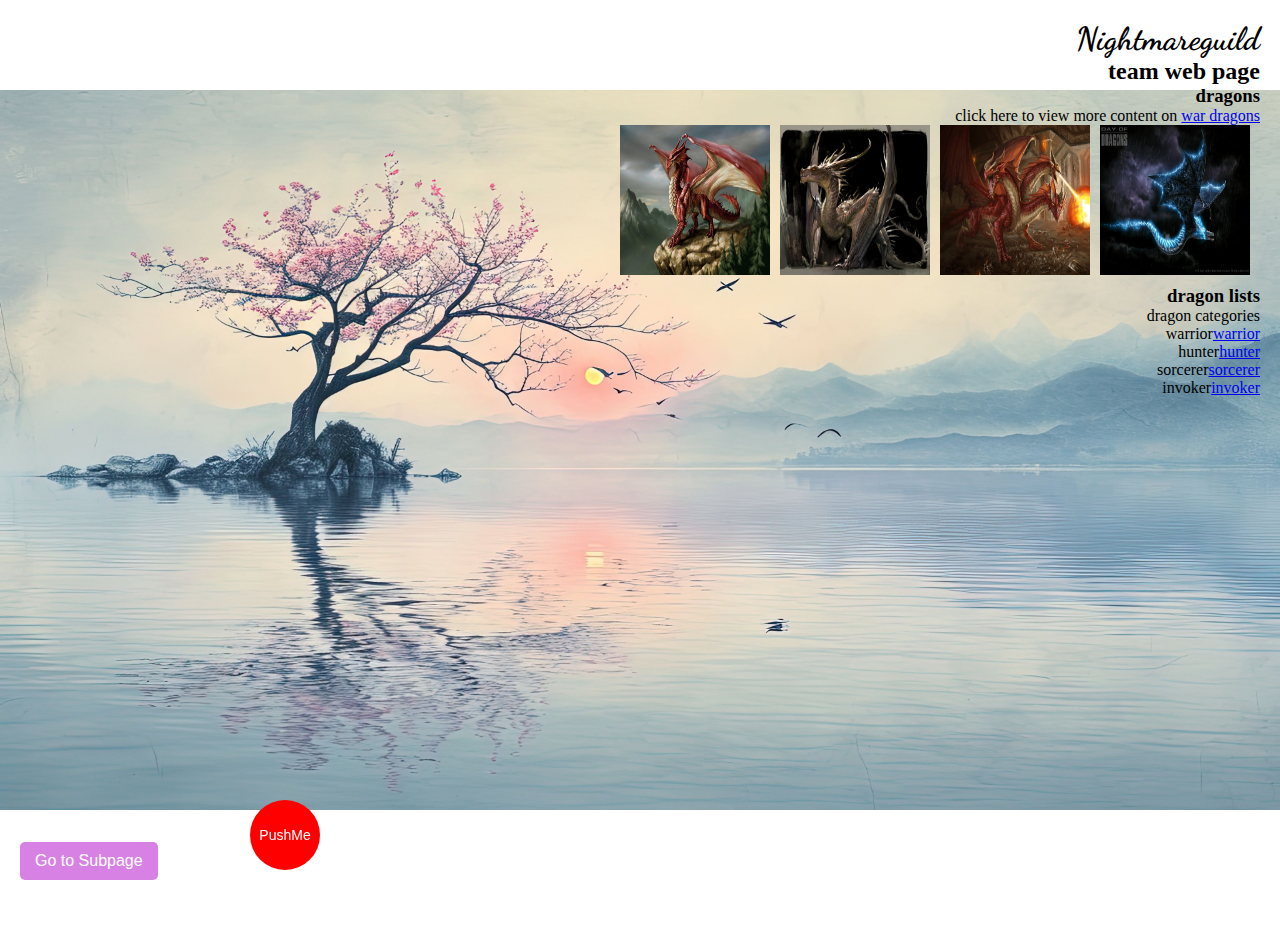
<file: index.html>
<!DOCTYPE html>
<html lang="en">
    <head>
    <meta charset="UTF-8" >
    <meta name="viewport" content="width=device-width, initial-scale=1.0" >
    <title>NightmareGuild teampage</title>
    <!-- Link to Google Fonts to import the Dancing Script font -->
    <link
      href="https://fonts.googleapis.com/css2?family=Dancing+Script&display=swap"
      rel="stylesheet"
    >

    <style>
      body {
        background-image: url("uwp4231915.jpeg"); /* Path to your image */
        background-repeat: no-repeat; /* Prevent image from repeating */
        background-size: contain; /* Ensure the image is fully visible without cropping */
        background-position: center center; /* Center the image */
        background-attachment: fixed; /* Optional: Keeps the image fixed when scrolling */
        height: 100vh; /* Ensure the body takes the full height of the viewport */
        margin: 0; /* Remove default margin */
        display: flex; /* Enable Flexbox */
        flex-direction: column; /* Stack elements vertically */
        justify-content: flex-start; /* Align items at the top */
        align-items: flex-end; /* Align items to the right */
        padding: 20px; /* Add some space from the edges */
      }

      /* Only apply Dancing Script font to the <h1> */
      h1 {
        font-family: "Dancing Script", cursive; /* Apply Dancing Script font only to h1 */
        margin: 0; /* Remove default margin for better layout */
        text-align: right; /* Align text to the right */
      }

      h2,
      h3,
      p,
      ul {
        margin: 0; /* Remove default margins for better layout */
        text-align: right; /* Align text to the right */
      }

      main {
        text-align: right; /* Align the main content to the right */
      }

      ul {
        list-style-type: none;
        padding-left: 0;
      }

      ul li {
        text-align: right; /* Align list items to the right */
      }

      img {
        float: left;
        margin-right: 10px;
        margin-bottom: 10px;
      }
    </style>
  
  <body>
    <h1>Nightmareguild</h1>
    <h2>team web page</h2>
    <main>
      <h3>dragons</h3>

      <p>
        click here to view more content on
        <a href="https://wd.neon-wonderland.com/">war dragons</a>
      </p>

      <img
        src="warrior.jpg" alt="a big chunky dragon"
        height="150"
        width="150"
      >
      <img
        src="hunter.jpg" alt="a sleek dragon"
        height="150"
        width="150"
      >
      <img
        src="sorcerer.jpg" alt="a three headed dragon"
        height="150"
        width="150"
      >
      <img
        src="invoker.jpg" alt="a dragon without legs"
        height="150"
        width="150"
      >
      <h3>dragon lists</h3>
      <p>dragon categories</p>
      <ul>
        <li>warrior<a href="dragon%20class%20warrior.html">warrior</a></li>
        <li>hunter<a href="dragon class hunter2.html">hunter</a></li>
        <li>sorcerer<a href="dragon%20class%20sorcerer.html">sorcerer</a></li>
        <li>invoker<a href="dragon%20class%20invoker.html">invoker</a></li>
      </ul>
    <title>Login Page</title>
      <style>
          .bottom-left-button {
              position: fixed;
              bottom: 20px;
              left: 20px;
              padding: 10px 15px;
              font-size: 16px;
              color: white;
              background-color: rgb(216, 129, 228);
              border: none;
              border-radius: 5px;
              cursor: pointer;
          }
           /* Round button */
        .round-button {
            position: fixed;
            bottom: 30px;
            left: 250px; /* Adjust to position next to the other button */
            width: 70px;
            height: 70px;
            background-color: red;
            color: white;
            font-size: 14px;
            text-align: center;
            line-height: 60px;
            border: none;
            border-radius: 50%;
            cursor: pointer;
        }

        /* Button hover effect */
        .round-button:hover {
            background-color: darkred;
        }
      </style>

  </head>
      <button class="bottom-left-button" onclick="location.href='index1.html'">Go to Subpage</button>
       <!-- Round button linking to YouTube -->
    <button class="round-button" onclick="window.open('https://www.youtube.com/watch?v=v7ScGV5128A')">
      PushMe
  </button>
    </main>
  </body>
</html>
</file>
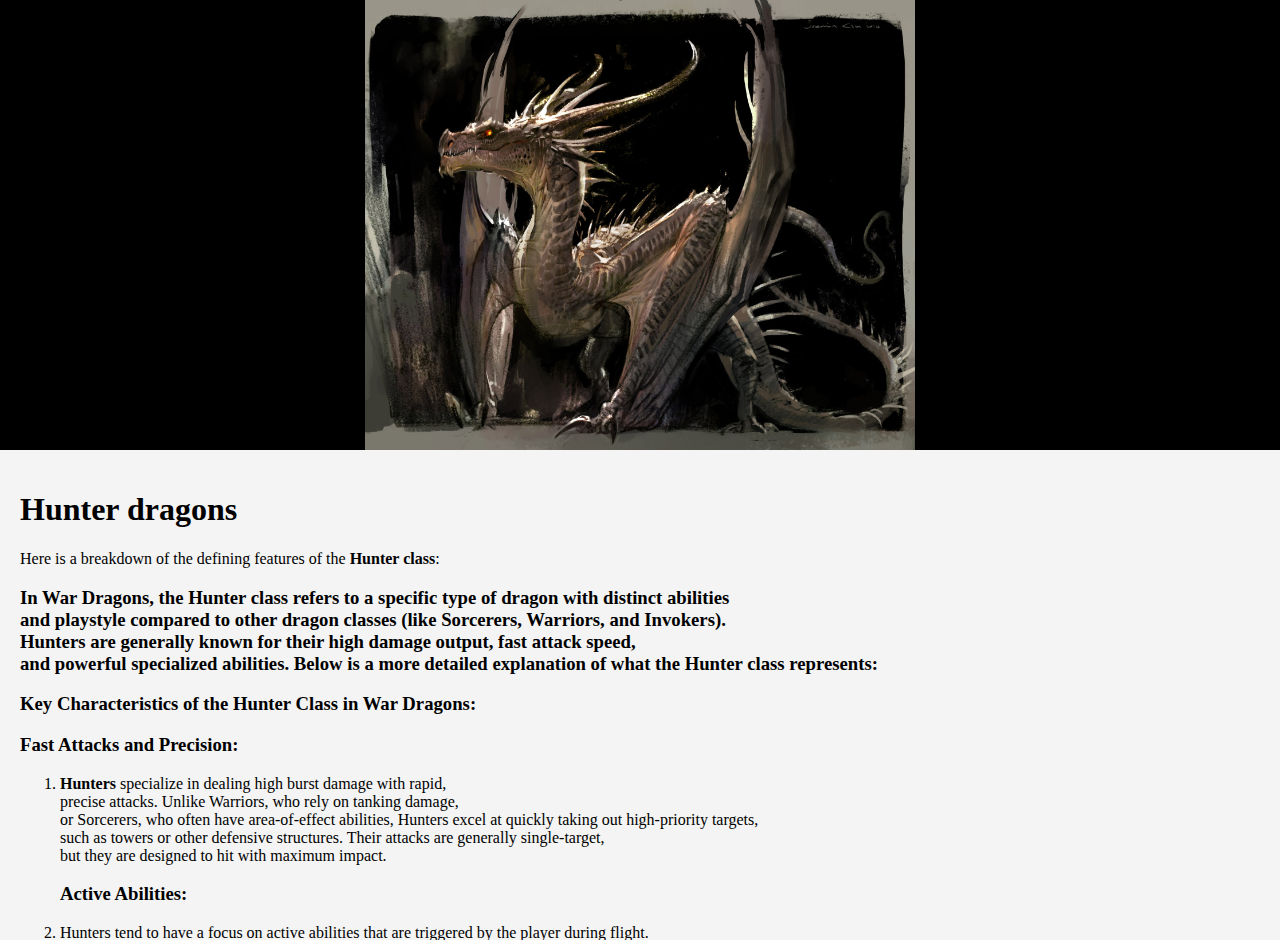
<file: dragon class hunter2.html>
<!DOCTYPE html> 
<html lang="en">
<head>
 <title>this is the hunter class</title>   
    <meta charset="UTF-8">
    <meta name="viewport" content="width=device-width, initial-scale=1.0">
    <style>
    /* Apply a black background to the entire page */
    body, html {
            height: 100%;
            margin: 0; /* Remove default margin */
            background-color: black; /* Set black background */
        }

        /* Style for the top half */
        .top-half {
            background-image: url('hunter.jpg'); /* Set the image */
            background-position: center top; /* Position the image at the top center */
            background-size: contain; /* Ensure the image is contained */
            background-repeat: no-repeat;
            height: 50%; /* Make the image cover the top half of the page */
            width: 100%; /* Full width */
            background-color: transparent; /* Ensure transparency for the image background */#
        }

        /* Style for the bottom half */
        .bottom-half {
            height: 50%; /* The bottom half of the page */
            background-color: #f4f4f4; /* Example background color */
            padding: 20px; /* Add some padding for content */
            overflow-y: auto; /* Add scroll if content exceeds the container height */
        }
    </style>
</head>
<body>

    <div class="top-half"></div> <!-- This div will have the image background -->
    <div class="bottom-half">
        <h1>Hunter dragons</h1>
        <p>Here is a breakdown of the defining features of the <strong>Hunter class</strong>:</p>

    
           <!-- Add more content here -->
<h3><strong> In War Dragons, the Hunter class refers to a specific type of dragon with distinct abilities</strong><br> and playstyle compared to other dragon classes (like Sorcerers, Warriors, and Invokers).<br> Hunters are generally known for their high damage output, fast attack speed,<br> and powerful specialized abilities. Below is a more detailed explanation of what the Hunter class represents:<br></h3>

<h3><strong>Key Characteristics of the Hunter Class in War Dragons:</strong></h3>
<h3>Fast Attacks and Precision:</h3>
<ol>
<li><strong>Hunters</strong> specialize in dealing high burst damage with rapid, <br>precise attacks. Unlike Warriors, who rely on tanking damage, <br> or Sorcerers, who often have area-of-effect abilities, Hunters excel at quickly taking out high-priority targets,<br> such as towers or other defensive structures.
Their attacks are generally single-target, <br> but they are designed to hit with maximum impact. 
<h3>Active Abilities:</h3>

<li>Hunters tend to have a focus on active abilities that are triggered by the player during flight.<br> These abilities often require precise timing and good aim, <br>making them somewhat more difficult to master but highly rewarding for skilled players.<br>
For example, some Hunter dragons have abilities that allow them to lock onto and strike specific towers <br> or deal extra damage to particular defenses (like ballistae, cannons, etc.). <br>
<h3>Gameplay Style:</h3>

<li><strong>Skill-based gameplay:</strong> Hunter dragons often require good aim and timing to maximize their effectiveness.<br> Their attacks may be more powerful than other classes, <br> but they rely heavily on the player’s ability to actively target the right structures and avoid incoming damage.<br>
<li><strong>High skill ceiling:</strong> The Hunter class can be more difficult to master than other dragon classes<br> because it relies on actively aiming and using special abilities at the right moments. <br> This makes them more suitable for players who enjoy a more hands-on, precise style of gameplay.<br>
<h3>No Spellcasting Requirements (Typically):</h3>

<li>While Sorcerers and Invokers tend to have a lot of spellcasting abilities <br>that can be used from a distance, Hunters generally don't have as many spells,<br>focusing more on physical attacks and abilities that increase their damage output.<br>
<h3>Advantages:</h3>

<strong>damage:</strong><br> Hunters excel at taking down specific towers that pose a significant threat, such as defensive structures with high HP<br> (e.g., Dark Flaks, Storm Towers).
<h3>Fast-paced gameplay:</h3> Hunters can clear bases quickly if used correctly, <br>making them useful for aggressive and fast-paced attacks in both offensive and defense-breaking roles.<br>
<h2>summary:</h2>

<strong> Hunter class</strong> in War Dragons is defined by dragons that are best suited for players who enjoy fast-paced,<br> skillful gameplay. They deal high single-target damage,<br> have precise abilities that require aiming,<br> and can be highly effective when used correctly. <br>However, mastering a Hunter requires good timing and aiming, making them a bit more challenging for players<br> who prefer a more straightforward, less skill-dependent playstyle.
</ol>
</div>


 </body>
 </html>
</file>
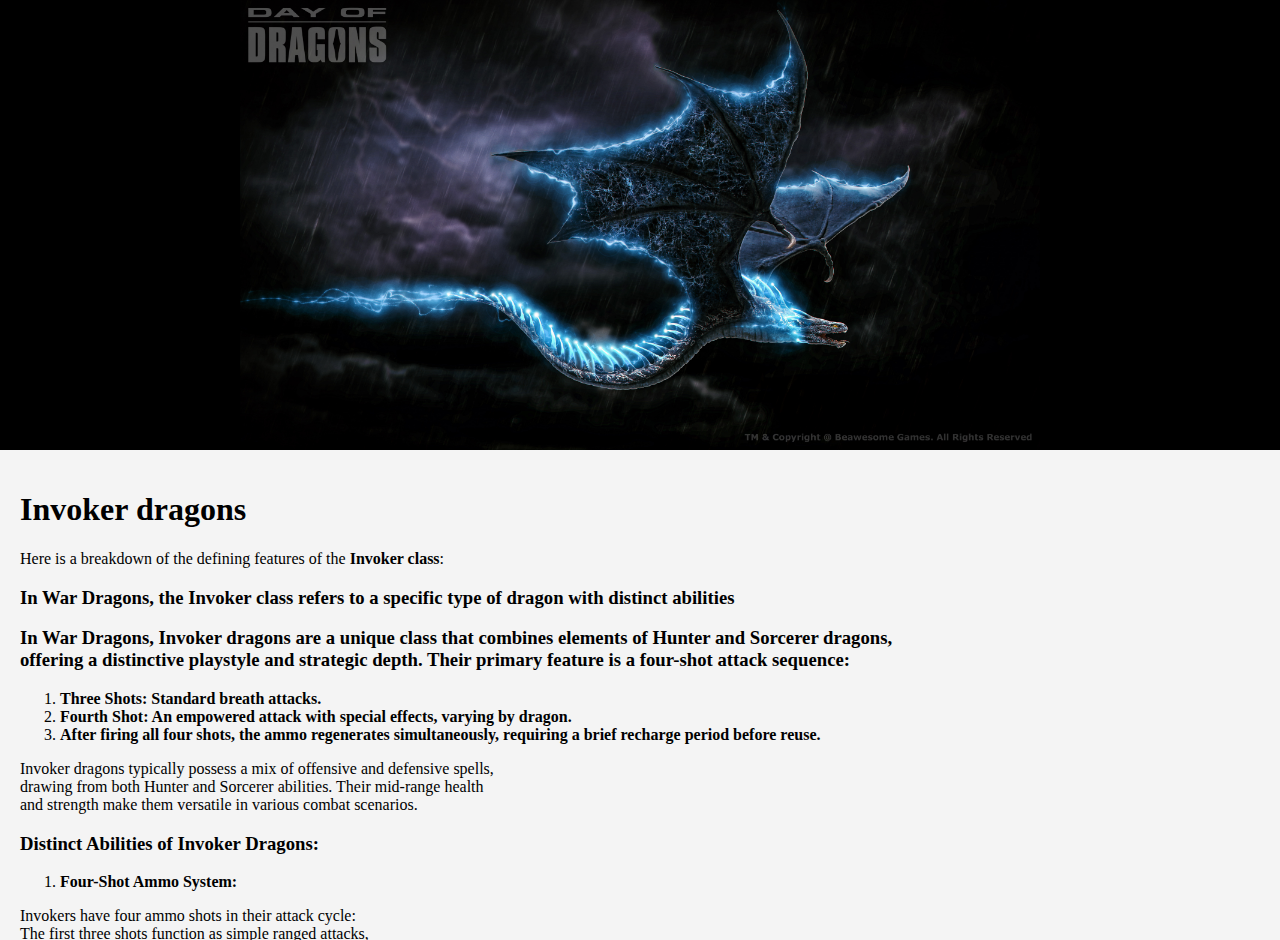
<file: dragon class invoker.html>
<!DOCTYPE html>
<html lang="en">
  <head>
    <title>this is the invoker class</title>   
    <meta charset="UTF-8">
    <meta name="viewport" content="width=device-width, initial-scale=1.0">
    <style>
    /* Apply a black background to the entire page */
    body, html {
            height: 100%;
            margin: 0; /* Remove default margin */
            background-color: black; /* Set black background */
        }

        /* Style for the top half */
        .top-half {
            background-image: url('invoker.jpg'); /* Set the image */
            background-position: center top; /* Position the image at the top center */
            background-size: contain; /* Ensure the image is contained */
            background-repeat: no-repeat;
            height: 50%; /* Make the image cover the top half of the page */
            width: 100%; /* Full width */
            background-color: transparent; /* Ensure transparency for the image background */#
        }

        /* Style for the bottom half */
        .bottom-half {
            height: 50%; /* The bottom half of the page */
            background-color: #f4f4f4; /* Example background color */
            padding: 20px; /* Add some padding for content */
            overflow-y: auto; /* Add scroll if content exceeds the container height */
        }
    </style>
  </head>

    <body>
      <div class="top-half"></div> <!-- This div will have the image background -->
      <div class="bottom-half">

      
      <h1>Invoker dragons</h1>
      <p>Here is a breakdown of the defining features of the <strong>Invoker class</strong>:</p>  

      <h3><strong> In War Dragons, the Invoker class refers to a specific type of dragon with distinct abilities</strong></h3> 
      <h3>In War Dragons, Invoker dragons are a unique class that combines elements of Hunter and Sorcerer dragons,<br> offering a distinctive playstyle and strategic depth. Their primary feature is a four-shot attack sequence:</h3>
      <ol>
      <li><strong> Three Shots: Standard breath attacks.</strong></li>
      <li><strong>Fourth Shot: An empowered attack with special effects, varying by dragon.</strong></li>
      <li><strong>After firing all four shots, the ammo regenerates simultaneously, requiring a brief recharge period before reuse.</strong></li> 
      </ol>
       <p>Invoker dragons typically possess a mix of offensive and defensive spells,<br> drawing from both Hunter and Sorcerer abilities. Their mid-range health <br> and strength make them versatile in various combat scenarios.</p> 
    
      <h3><strong>Distinct Abilities of Invoker Dragons:</strong></h3>
      <ol>
      <li><strong>Four-Shot Ammo System:</strong></li></ol>
      <p>Invokers have four ammo shots in their attack cycle:<br>
         The first three shots function as simple ranged attacks, <br> similar to a Hunter dragon's breath attacks but weaker individually.<br>
      The <strong>fourth shot</strong> is a special empowered attack, which may have additional effects like:<br>
         Dealing area-of-effect (AoE) damage.<br>
         Debuffing enemy towers.<br>
         Applying crowd control or disabling tower abilities.<br>
         After firing all four shots, the Invoker dragon must recharge its ammo, making timing and precision crucial.
         <ol>
      <li><h3><strong>Spell Mix:</strong></h3></li> </ol>
        <strong> Invokers </strong> often combine characteristics from other dragon classes:<br>
                 Hunter-like precision with strategic targeting.<br>
                 Sorcerer-like AoE spells or utility abilities.<br>
            They may have a combination of damage-dealing and defensive spells<br> such as shields or healing abilities, making them versatile<br> for both offense and survival.<br>
  <ol>
      <li><h3><strong>Balanced Strength:</strong></h3></li></ol>
        <strong>Health & Durability:</strong> Invokers typically have a moderate amount of health,<br> somewhere between the high health of Warrior dragons and<br> the low health of Hunters.<br>
                 They are less tanky than Warriors but can sustain<br> themselves longer than Hunters with careful play.<br>
        <h3>Examples of Invoker Dragons and Their Unique Abilities:</h3>
        <h4>Namaka (the first Invoker released):</h4>
      <strong>Fourth shot </strong> triggers a wave of destruction that damages all towers in its path.<br>
                  Spells include a reflective shield to block attacks and regenerate health.<br>
      <strong> Zilch</strong><br>
            Fourth shot deals AoE damage to multiple towers.<br>
            Includes spells that disable and weaken enemy defenses.<br>
      <h3>Strategic Play Tips:</h3>
      <strong>Ammo Management:</strong> Carefully time the use of the fourth shot<br> for maximum damage and control.<br>
      <strong>Spell Synergy:</strong> Combine spells with the fourth shot<br> to maximize its effects, such as stunning <br>towers before delivering the empowered attack.<br>
      <strong>Precision</strong> Like Hunter dragons, Invokers benefit from strategic<br> targeting and timing rather than brute force.<br>
      <h4>In summary, Invokers offer a tactical gameplay style that blends offense, <br>strategy, and utility. Their distinct ability to unleash a powerful<br> fourth attack and recharge all at once adds a new dimension to combat strategy in War Dragons.</h4>
      
        </div>




    </body>
</html>
</file>
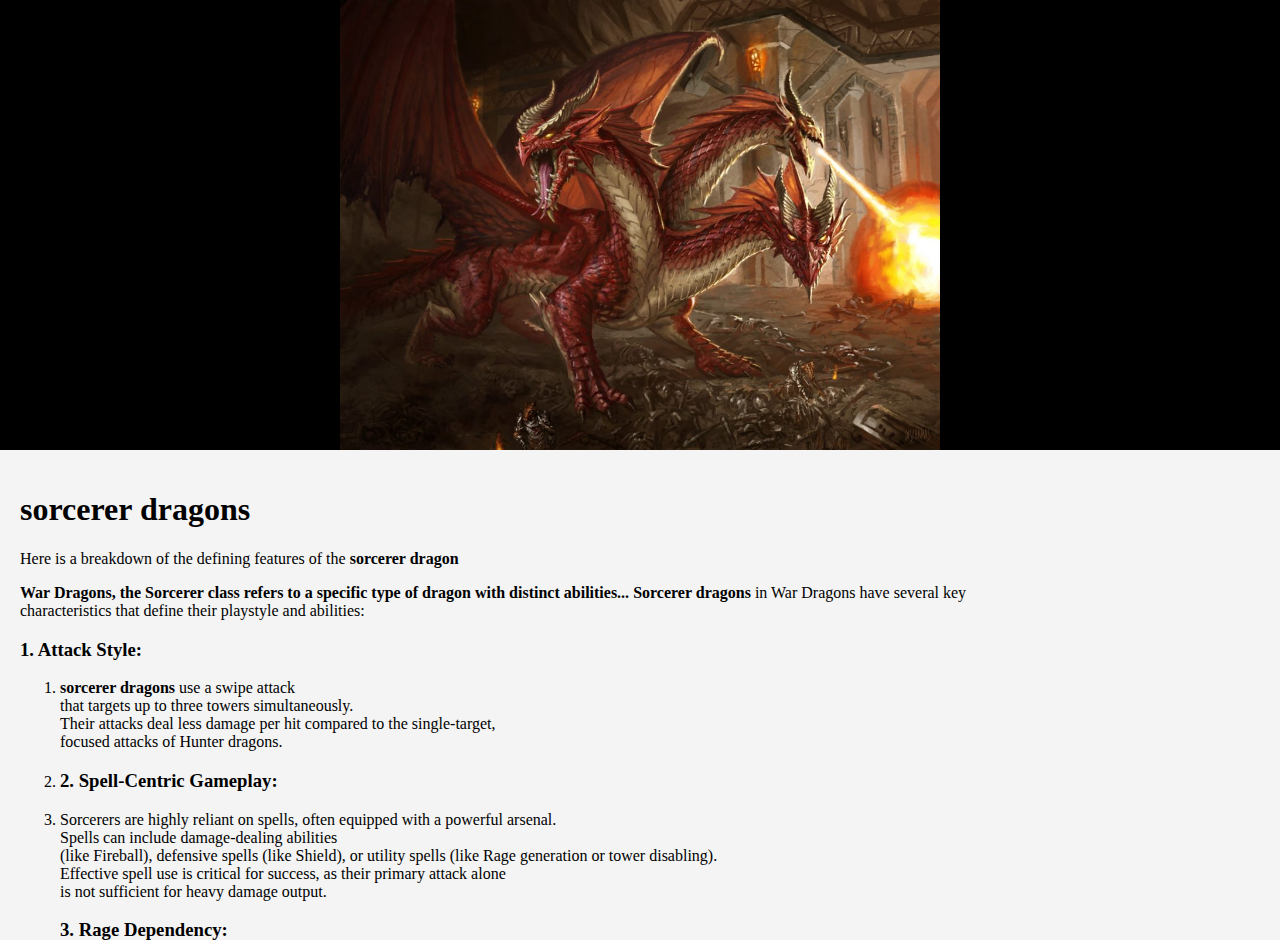
<file: dragon class sorcerer.html>
<!DOCTYPE html>
<html lang="en">
<head>
<title>This is the sorcerer class</title>
    <meta charset="UTF-8">
    <meta name="viewport" content="width=device-width, initial-scale=1.0">
    <style>
   /* Apply a black background to the entire page */
   body, html {
            height: 100%;
            margin: 0; /* Remove default margin */
            background-color: black; /* Set black background */
        }

        /* Style for the top half */
        .top-half {
            background-image: url('sorcerer.jpg'); /* Set the image */
            background-position: center top; /* Position the image at the top center */
            background-size: contain; /* Ensure the image is contained */
            background-repeat: no-repeat;
            height: 50%; /* Make the image cover the top half of the page */
            width: 100%; /* Full width */
            background-color: transparent; /* Ensure transparency for the image background */#
           
        }

        /* Style for the bottom half */
        .bottom-half {
            height: 50%; /* The bottom half of the page */
            background-color: #f4f4f4; /* Example background color */
            padding: 20px; /* Add some padding for content */
            overflow-y: auto; /* Add scroll if content exceeds the container height */
        }
    </style>
</head>
<body>

    <div class="top-half"></div> <!-- This div will have the image background -->
    <div class="bottom-half">
<h1>sorcerer dragons</h1>
<p>Here is a breakdown of the defining features of the <strong>sorcerer dragon</strong></p>

<strong> War Dragons, the Sorcerer class refers to a specific type of dragon with distinct abilities...</strong>
    <!-- Add more content here -->

<strong>Sorcerer dragons</strong> in War Dragons have several key<br> characteristics that define their playstyle and abilities:
<h3>1. Attack Style:</h3>
<ol>
<li><strong> sorcerer dragons</strong> use a swipe attack<br> that targets up to three towers simultaneously.<br>
    Their attacks deal less damage per hit compared to the single-target,<br> focused attacks of Hunter dragons.</li>
<li><h3><strong>2. Spell-Centric Gameplay:</strong></h3>
<li>Sorcerers are highly reliant on spells, often equipped with a powerful arsenal.<br>
    Spells can include damage-dealing abilities <br>(like Fireball), defensive spells (like Shield), or utility spells (like Rage generation or tower disabling).<br>
    Effective spell use is critical for success, as their primary attack alone<br> is not sufficient for heavy damage output.
<h3><strong>3. Rage Dependency:</strong></h3>
<li>Sorcerers require substantial Rage to maximize their potential,<br> as their spells are their main source of power.<br>
    Rage management is crucial to keep casting spells during prolonged battles.</li>
</ol>
<h3><strong>4. Durability:</strong></h3>  
<ol>  
<li>They typically have moderate health, balancing between the high durability<br> of Warrior dragons and the low health of Hunters.<br>
    Their durability allows them to withstand more damage than Hunters<br> but requires careful planning against heavy defenses.
<h3><strong>5. Strategic Role:</strong></h3>
<li>Sorcerers are best suited for players who can strategically manage spells<br> and plan their attacks to exploit weaknesses in enemy defenses.<br>
    They excel at clearing multiple towers when spells are used effectively.
<h3><strong>6. Strengths and Weaknesses:</strong></h3>
<li>Strengths: Wide coverage with attacks,<br> strong spell effects, good crowd control.<br>
    Weaknesses: Lower damage from primary attacks, <br>heavily reliant on Rage and spell management.</li>
</ol>
</div>    

</body>
</html>
</file>
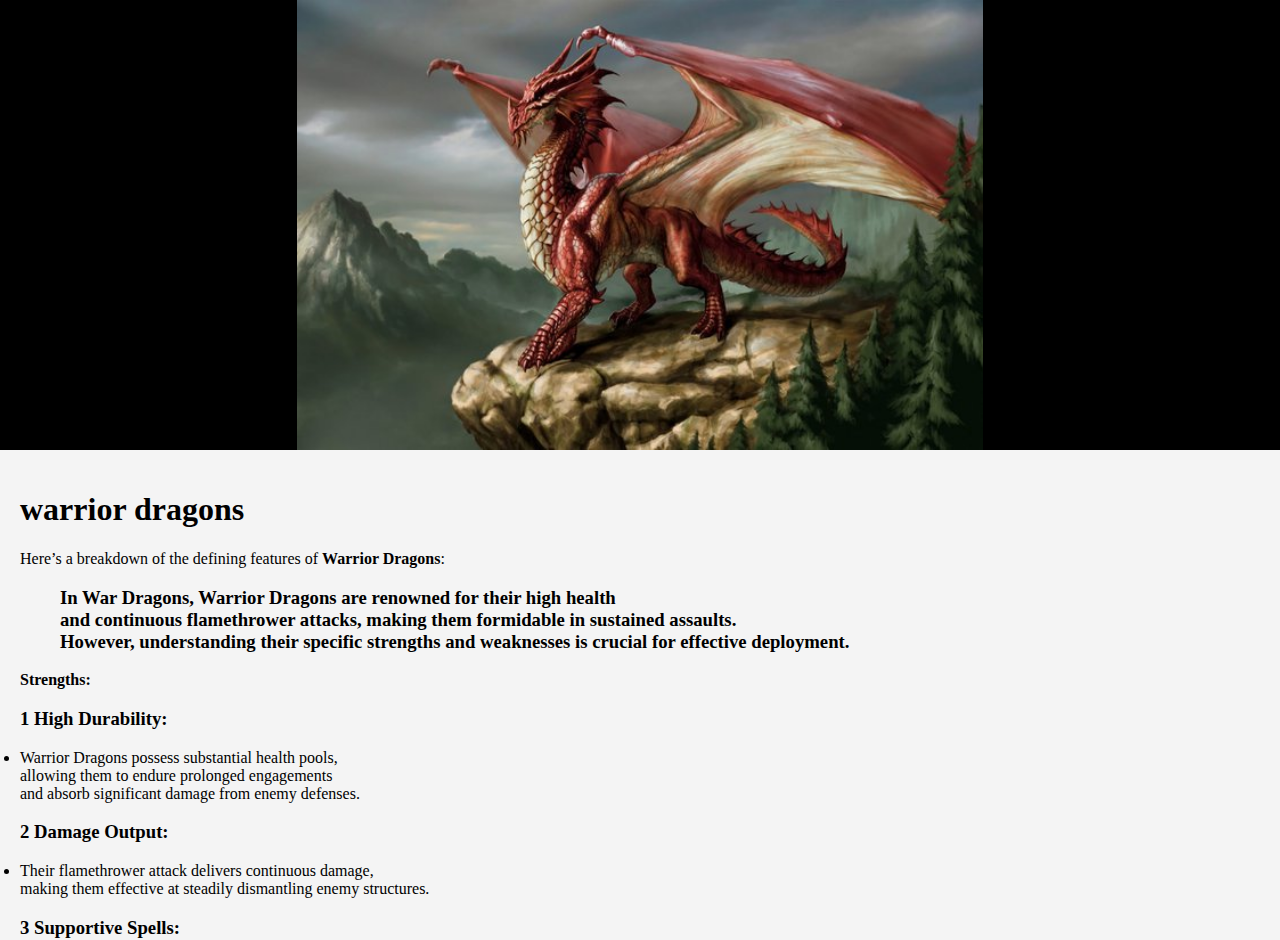
<file: dragon class warrior.html>
<!DOCTYPE html>
<Html>
<head> 
    <meta charset="UTF-8">
    <meta name="viewport" content="width=device-width, initial-scale=1.0">
    <style>
        /* Apply a black background to the entire page */
        body, html {
            height: 100%;
            margin: 0; /* Remove default margin */
            background-color: black; /* Set black background */
        }

        /* Style for the top half */
        .top-half {
            background-image: url('warrior.jpg'); /* Set the image */
            background-position: center top; /* Position the image at the top center */
            background-size: contain; /* Ensure the image is contained */
            background-repeat: no-repeat;
            height: 50%; /* Make the image cover the top half of the page */
            width: 100%; /* Full width */
            background-color: transparent; /* Ensure transparency for the image background */#
           
        }

        /* Style for the bottom half */
        .bottom-half {
            height: 50%; /* The bottom half of the page */
            background-color: #f4f4f4; /* Example background color */
            padding: 20px; /* Add some padding for content */
            overflow-y: auto; /* Add scroll if content exceeds the container height */
        }
    </style>
</head>
<body>

    <div class="top-half"></div> <!-- This div will have the image background -->
    <div class="bottom-half">
<body>
<h1>warrior dragons</h1>
<p> Here’s a breakdown of the defining features of <strong> Warrior Dragons</strong>:</p>
<ol>
    <h3>In War Dragons, Warrior Dragons are renowned for their high health<br>and continuous flamethrower attacks, making them formidable in sustained assaults.<br> However, understanding their specific strengths and weaknesses is crucial for effective deployment.</h3>
</ol>   
    <strong>Strengths:</strong>
<h3><strong> 1 High Durability:</h3></strong>
<li> Warrior Dragons possess substantial health pools,<br> allowing them to endure prolonged engagements<br> and absorb significant damage from enemy defenses.</li>
<h3><strong>2 Damage Output:</h3></strong>
<li>Their flamethrower attack delivers continuous damage,<br>making them effective at steadily dismantling enemy structures.</li>
<h3><strong> 3 Supportive Spells:</h3></strong>
<li> Many Warrior Dragons are equipped with spells that enhance their survivability,<br> such as healing abilities and protective shields. For instance, <br>the dragon Sorath'rim has a spell called "Lay Waste," which shields the dragon and provides high burst damage.</li> <br>
    <strong>Weaknesses:</strong>
<h3><strong> Burst Damage:</h3></strong>
<li> While their continuous attack is reliable, Warrior Dragons may lack the high burst<br> damage necessary to quickly eliminate high-priority targets,<br> especially those protected by shields or healing structures.

<h3><strong> Vulnerability to Specific Defenses:</h3></strong>
<li> Certain defensive setups can exploit the weaknesses of Warrior Dragons.<br> For example, perches with specific dragon classes can provide buffs or debuffs <br> against attacking dragons. Slotting a Sorcerer dragon on a perch provides a 5% base buff <br>against Warriors, making them more vulnerable in such scenarios.</li>
<h3><strong>Predictable Attack Patterns:</h3></strong>
<li>Straightforward attack style can be anticipated by experienced defenders, making it easier<br> to set up defenses that specifically counter Warrior Dragons.<br>
to maximize the effectiveness of Warrior Dragons, it's essential to consider these factors<br> and adapt your strategies accordingly. Utilizing their strengths while mitigating <br>their weaknesses can lead to more successful attacks in War Dragons.</li>








</body>
</Html>
</file>
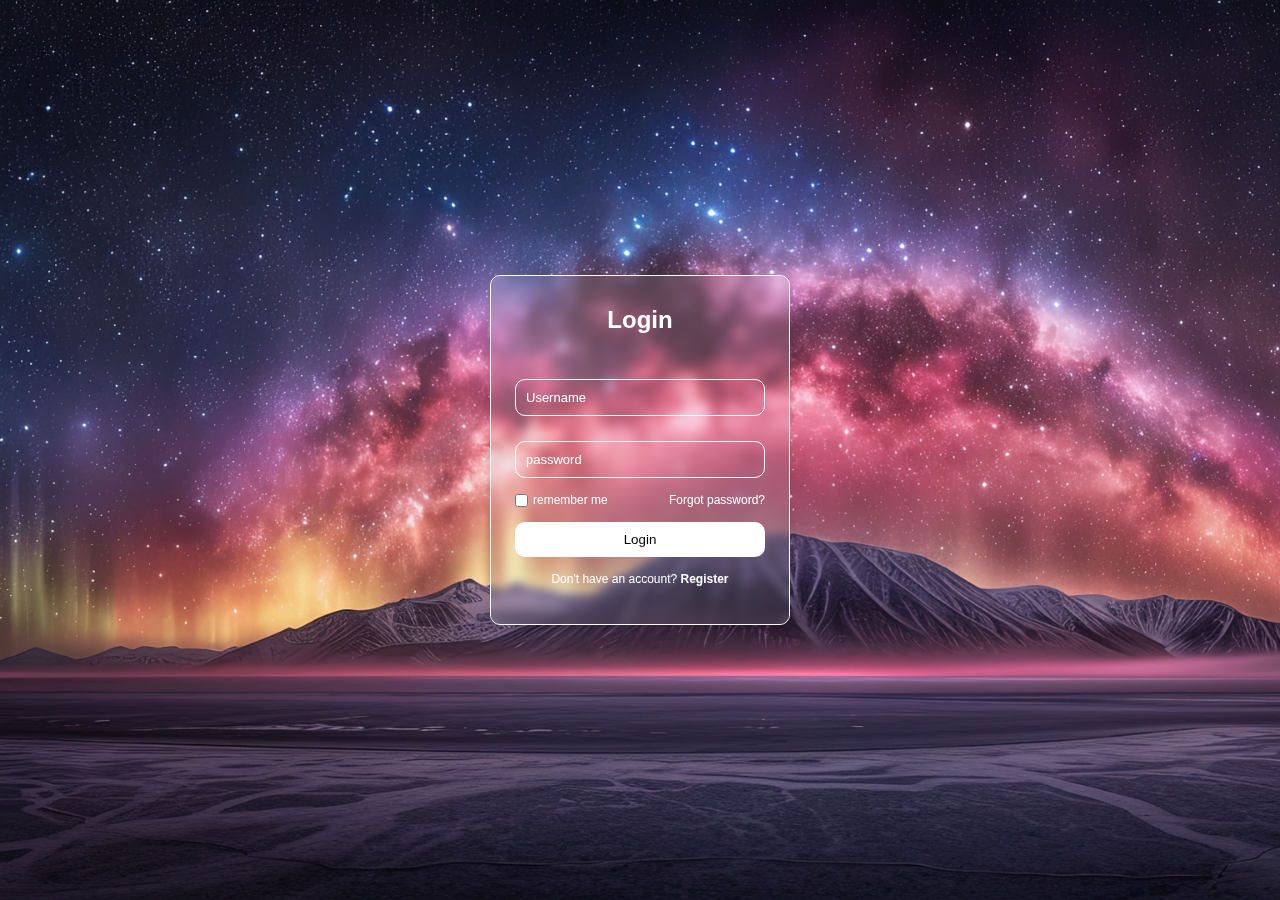
<file: index1.html>
<!DOCTYPE html>
<html lang="en">
<head>
  <meta charset="UTF-8">
  <meta name="viewport" content="width=device-width, initial-
  scale=1.0">
<title> Login</title>
<link rel="stylesheet" href="./style.css">

</head>
<body>
  <div class="glass-container">
   <div class="login-box">
     <h2>Login</h2>
      <form action="#" method="POST">
     <input type="text" id="username" required placeholder="Username">
     <input type="password" id="password" name="password" required placeholder="password">
     <div class="options">
     <input type="checkbox" id="remember" name="remember">
     <label for="remember">remember me</label>
     <a href="#">Forgot password?</a>
</div>
<button type="submit">Login</button>

 <p>Don't have an account? <a href="#" id="register">Register</a></p>

    
</form>  



</body>
</html>
</file>
<file: style.css>
* {
  margin:0;
  box-sizing: border-box;
  font-family: 'poppins', sans-serif;
}
body {
  margin: 0;
  display: flex;
  justify-content: center;
  align-items: center;
  height: 100vh;
  background-image: url(uwp4229744.jpeg);
  background-size: cover;
}
.glass-container {
  width: 300px;
  height: 350px;
  position: relative;
  z-index: 1;
  background: rgba(255, 255, 255, 0.1);
  box-shadow: 0 4px 6px rgba(0, 0, 0, 0.1);
  border-radius: 10px;
  border: 1px solid #fff; 
}
.glass-container::before {
content:'';
position: absolute;
width: 100%;
height: 100%;
border-radius: 10px;
backdrop-filter: blur(5px);
-webkit-backdrop-filter: blur(5px);
z-index: -1;
}
.login-box {
  max-width: 250px;
  margin: 0 auto;
  text-align: center;
}
h2 {
  color: #fff;
  margin-top: 30px;
  margin-bottom: 20px;
}
form {
  display: flex;
  flex-direction: column;
  margin-top: 20px;
}
input {
  padding: 10px;
  margin-top: 25px;
  border: none;
  border-radius: 10px;
  background: transparent;
  border: 1px solid #fff;
  color: #fff;
  font-size: 13px;
}
input::placeholder {
  color: #fff;
}
input:focus {
  outline: none;
}
.options {
  display: flex;
  align-items: center;
  margin-top: 15px;
  font-size: 12px;
  color: white;
}
.options input {
  margin-right: 5px;
  margin-top: 0px;
}
.options a {
  text-decoration: none;
  color: white;
  margin-left: auto;
}
button {
  background: #fff;
  color: black;
  padding: 10px;
  border: none;
  border-radius: 10px;
  cursor: pointer;
  margin-top: 15px;
}
button:hover {
  background-color: transparent;
  color: white;
  outline: 1px solid #fff;
}
p {
  font-size: 12px;
  color: #fff;
  margin: 15px;
}

#register {
  text-decoration: none;
  color: #fff;
  font-weight: bold;
}
</file>
